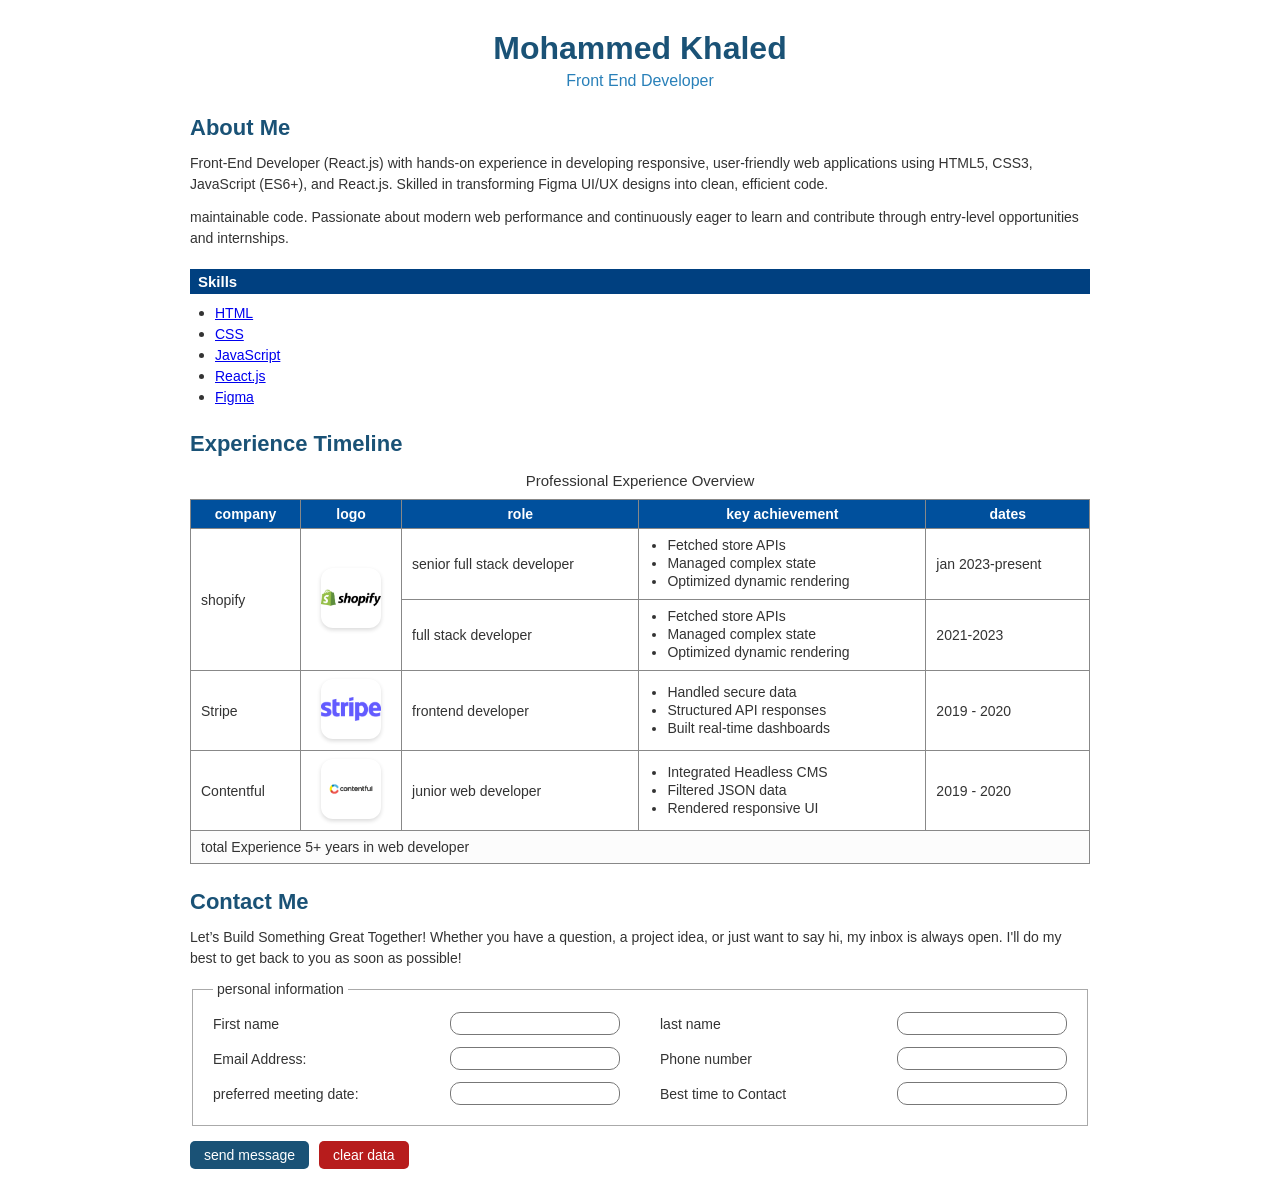
<file: index.html>
<!DOCTYPE html>
<html lang="en">
<head>
    <meta charset="UTF-8">
    <meta name="viewport" content="width=device-width, initial-scale=1.0">
    <title>Mohammed Khaled</title>
    <link rel="stylesheet" href="style.css">
</head>
<body>

    <div class="container">
        
        <h1 class="main-title">Mohammed Khaled</h1>
        <div class="subtitle">Front End Developer</div>

       
        <h2 class="section-title">About Me</h2>
        <p>Front-End Developer (React.js) with hands-on experience in developing responsive, user-friendly web applications using HTML5, CSS3, JavaScript (ES6+), and React.js. Skilled in transforming Figma UI/UX designs into clean, efficient code.</p>
        <p>maintainable code. Passionate about modern web performance and continuously eager to learn and contribute through entry-level opportunities and internships.</p>

        <!-- Skills Section -->
        <div class="skills-banner">Skills</div>
        <ul class="skills-list">
            <li><a href="#">HTML</a></li>
            <li><a href="#">CSS</a></li>
            <li><a href="#">JavaScript</a></li>
            <li><a href="#">React.js</a></li>
            <li><a href="#">Figma</a></li>
        </ul>

        
        <h2 class="section-title">Experience Timeline</h2>
        <div class="timeline-overview">Professional Experience Overview</div>

        <table class="experience-table">
            <thead>
                <tr>
                    <th>company</th>
                    <th>logo</th>
                    <th>role</th>
                    <th>key achievement</th>
                    <th>dates</th>
                </tr>
            </thead>
            <tbody>
                
                <tr>
                    <td rowspan="2">shopify</td>
                    <td rowspan="2" class="logo-cell">
                        <div><img src="Logos/Company1.png" class="Company-Logo"></div>
                    </td>
                    <td>senior full stack developer</td>
                    <td>
                        <ul class="bullet-list">
                            <li>Fetched store APIs</li>
                            <li>Managed complex state</li>
                            <li>Optimized dynamic rendering</li>
                        </ul>
                    </td>
                    <td>jan 2023-present</td>
                </tr>
                
                <tr>
                    <td>full stack developer</td>
                    <td>
                        <ul class="bullet-list">
                            <li>Fetched store APIs</li>
                            <li>Managed complex state</li>
                            <li>Optimized dynamic rendering</li>
                        </ul>
                    </td>
                    <td>2021-2023</td>
                </tr>
                
                <tr>
                    <td>Stripe</td>
                    <td class="logo-cell">
                        <div><img src="Logos/Company2.png" class="Company-Logo"></div>
                    </td>
                    <td>frontend developer</td>
                    <td>
                        <ul class="bullet-list">
                            <li>Handled secure data</li>
                            <li>Structured API responses</li>
                            <li>Built real-time dashboards</li>
                        </ul>
                    </td>
                    <td>2019 - 2020</td>
                </tr>
               
                <tr>
                    <td>Contentful</td>
                    <td class="logo-cell">
                        <div><img src="Logos/Company3.png" class="Company-Logo"></div>
                    </td>
                    <td>junior web developer</td>
                    <td>
                        <ul class="bullet-list">
                            <li>Integrated Headless CMS</li>
                            <li>Filtered JSON data</li>
                            <li>Rendered responsive UI</li>
                        </ul>
                    </td>
                    <td>2019 - 2020</td>
                </tr>
               
                <tr>
                    <td colspan="5" class="footer-row">
                        total Experience 5+ years in web developer
                    </td>
                </tr>
            </tbody>
        </table>

       
        <h2 class="section-title">Contact Me</h2>
        <p>Let’s Build Something Great Together!

Whether you have a question, a project idea, or just want to say hi, my inbox is always open. I'll do my best to get back to you as soon as possible!</p>

        <form action="#" method="post">
            <fieldset class="personal-info">
                <legend>personal information</legend>
                <div class="form-grid">
                    
                    <div class="form-group">
                        <label for="fname">First name</label>
                        <input type="text" id="fname" name="firstname">
                    </div>
                    <div class="form-group">
                        <label for="lname">last name</label>
                        <input type="text" id="lname" name="lastname">
                    </div>

                    
                    <div class="form-group">
                        <label for="email">Email Address:</label>
                        <input type="text" id="email" name="email">
                    </div>
                    <div class="form-group">
                        <label for="phone">Phone number</label>
                        <input type="text" id="phone" name="phone">
                    </div>

                    
                    <div class="form-group">
                        <label for="meeting">preferred meeting date:</label>
                        <input type="text" id="meeting" name="meeting_date">
                    </div>
                    <div class="form-group">
                        <label for="time">Best time to Contact</label>
                        <input type="text" id="time" name="best_time">
                    </div>
                </div>
            </fieldset>

            
            <div class="buttons-container">
                <button type="submit" class="btn btn-send">send message</button>
                <button type="reset" class="btn btn-clear">clear data</button>
            </div>
        </form>

    </div>

</body>
</html>
</file>
<file: style.css>
body {
            font-family: Arial, Helvetica, sans-serif;
            color: #333333;
            background-color: #ffffff;
            margin: 0;
            padding: 30px 20px;
            display: flex;
            justify-content: center;
        }

        .container {
            width: 100%;
            max-width: 900px;
        }

        
        .text-navy {
            color: #1a5276;
        }

        h1.main-title {
            text-align: center;
            font-size: 32px;
            font-weight: bold;
            color: #1a5276;
            margin: 0 0 5px 0;
        }

        .subtitle {
            text-align: center;
            font-size: 16px;
            color: #2980b9;
            margin: 0 0 25px 0;
        }

        h2.section-title {
            font-size: 22px;
            font-weight: bold;
            color: #1a5276;
            margin: 25px 0 12px 0;
        }

        p {
            font-size: 14px;
            line-height: 1.5;
            color: #333333;
            margin: 0 0 12px 0;
        }

        
        .skills-banner {
            background-color: #004080;
            color: #ffffff;
            font-weight: bold;
            font-size: 15px;
            padding: 4px 8px;
            margin-top: 20px;
            margin-bottom: 10px;
            width: 100%;
            box-sizing: border-box;
        }

        .skills-list {
            margin: 0;
            padding-left: 25px;
        }

        .skills-list li {
            margin-bottom: 3px;
        }

        .skills-list a {
            color: #0000ee;
            text-decoration: underline;
            font-size: 14px;
        }

        .Company-Logo {
            width: 60px;
            height: 60px;
            object-fit: contain;
            border-radius: 12px;
            box-shadow: 0 2px 4px rgba(0,0,0,0.15);
        }
        .timeline-overview {
            text-align: center;
            font-size: 15px;
            color: #333333;
            margin: 15px 0 10px 0;
        }

        table.experience-table {
            width: 100%;
            border-collapse: collapse;
            margin-bottom: 25px;
        }

        table.experience-table th, 
        table.experience-table td {
            border: 1px solid #888888;
            padding: 8px 10px;
            font-size: 14px;
            vertical-align: middle;
        }

        table.experience-table th {
            background-color: #00509d;
            color: #ffffff;
            font-weight: bold;
            text-align: center;
            padding: 6px;
        }

        .text-center {
            text-align: center;
        }

        .logo-cell {
            text-align: center;
            vertical-align: middle;
            width: 80px;
        }

        .logo-box {
            width: 60px;
            height: 60px;
            border-radius: 12px;
            display: inline-flex;
            align-items: center;
            justify-content: center;
            color: #ffffff;
            font-size: 22px;
            font-weight: bold;
            font-style: italic;
            box-shadow: 0 2px 4px rgba(0,0,0,0.15);
        }

        .logo-tc {
            background: linear-gradient(135deg, #1e88e5, #1565c0);
        }

        .logo-da {
            background: linear-gradient(135deg, #d81b60, #8e24aa);
        }

        .logo-wd {
            background: linear-gradient(135deg, #2e7d32, #1b5e20);
        }

        .bullet-list {
            margin: 0;
            padding-left: 18px;
        }

        .bullet-list li {
            margin-bottom: 2px;
        }

        .footer-row {
            background-color: #fcfcfc;
            font-weight: normal;
            font-size: 14px;
            padding: 6px 10px;
        }

        
        fieldset.personal-info {
            border: 1px solid #aaaaaa;
            padding: 15px 20px 20px 20px;
            margin-top: 10px;
            margin-bottom: 15px;
        }

        legend {
            font-size: 14px;
            color: #333333;
            padding: 0 4px;
        }

        .form-grid {
            display: grid;
            grid-template-columns: 1fr 1fr;
            gap: 12px 40px;
            align-items: center;
        }

        .form-group {
            display: flex;
            align-items: center;
            justify-content: space-between;
        }

        .form-group label {
            font-size: 14px;
            color: #333333;
            white-space: nowrap;
            margin-right: 10px;
            border-radius: 2px;
        }

        .form-group input {
            border: 1px solid #777777;
            padding: 3px 6px;
            width: 170px;
            box-sizing: border-box;
            outline: none;
            border-radius: 10px;
        }

        
        .buttons-container {
            display: flex;
            gap: 10px;
            margin-top: 5px;
        }

        .btn {
            border: none;
            color: #ffffff;
            padding: 6px 14px;
            font-size: 14px;
            cursor: pointer;
            border-radius: 5px;
        }

        .btn-send {
            background-color: #1a5276;
            border-radius: 5px;
        }

        .btn-send:hover{
            transform: scale(1.1);
            transition: 0.7s ease;
        }

        .btn-clear {
            background-color: #b71c1c;
            border-radius: 5px;
        }

        .btn-clear:hover{
            transform: scale(1.1);
            transition: 0.7s ease;
        }        

        
        @media (max-width: 650px) {
            .form-grid {
                grid-template-columns: 1fr;
                gap: 10px;
            }
            .form-group {
                justify-content: space-between;
            }
            .form-group input {
                width: 60%;
            }
            table.experience-table {
                font-size: 12px;
            }
            table.experience-table th, 
            table.experience-table td {
                padding: 4px;
            }
        }
</file>
